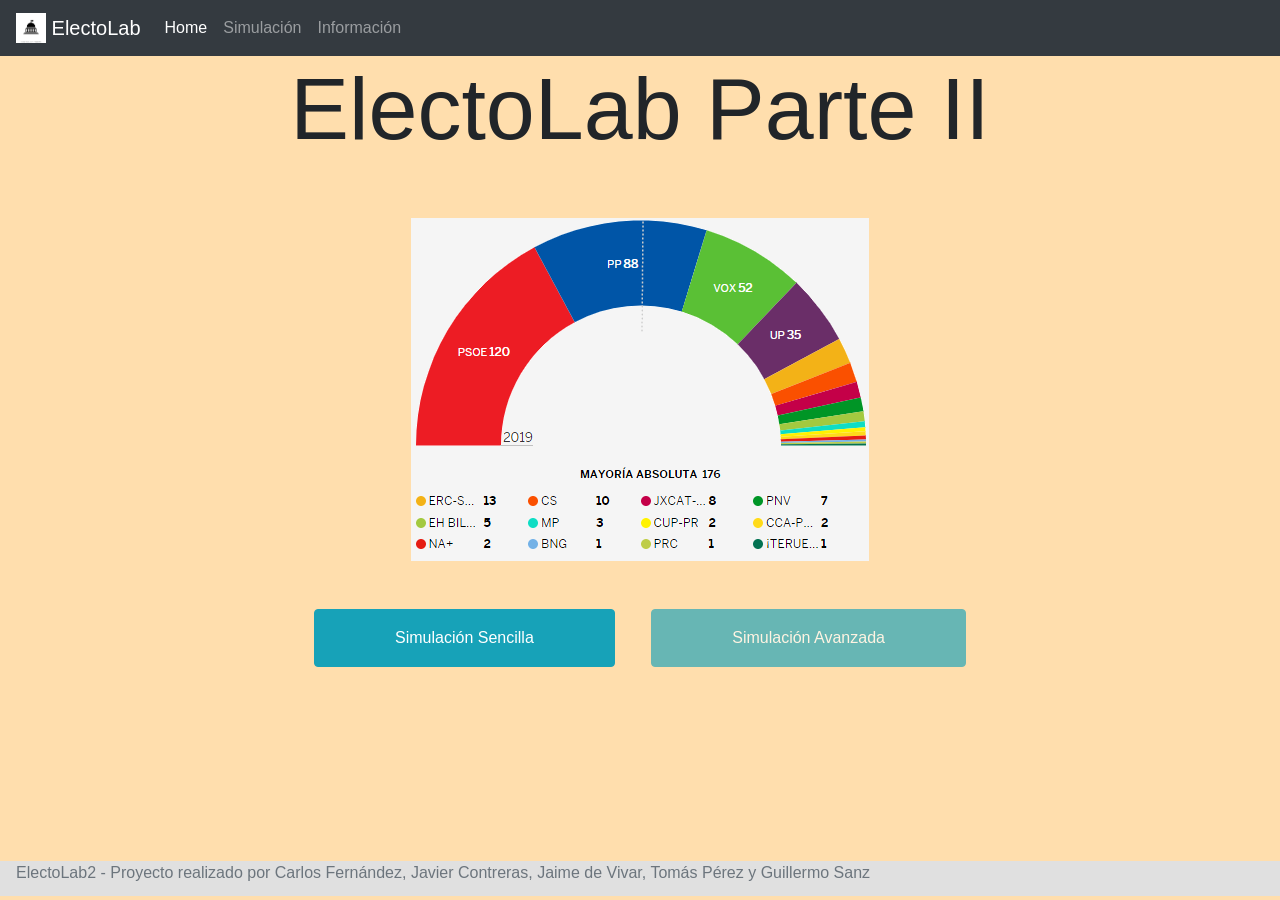
<file: index.html>
<!DOCTYPE html>
<html lang="en">
  <head>
    <meta charset="UTF-8" />
    <meta name="viewport" content="width=device-width, initial-scale=1" />
    <!-- Bootstrap CSS -->
    <link
      rel="stylesheet"
      href="https://stackpath.bootstrapcdn.com/bootstrap/4.3.1/css/bootstrap.min.css"
      integrity="sha384-ggOyR0iXCbMQv3Xipma34MD+dH/1fQ784/j6cY/iJTQUOhcWr7x9JvoRxT2MZw1T"
      crossorigin="anonymous"
    />
    <link rel="stylesheet" type="text/css" href="assets/css/main.css" />
    <title>ElectoLab</title>
  </head>
  <body style="background-color: navajowhite;">
    <!-- Header -->
    <header class="header"></header>
    <!-- Information page -->

    <!-- Content -->
    <section class="container container-index">
      <h1 class="display-2">ElectoLab Parte II</h1>

      <img
        id="resultados"
        src="assets/images/resultados.png"
        alt="resultados de las elecciones generales de 2019"
      />
      <div id="btns-home">
        <a
          role="button"
          id="btn-home"
          class="btn btn-info"
          href="simulation.html"
          >Simulación Sencilla</a
        >
        <a role="button" id="btn-home" class="btn btn-info disabled" href="#"
          >Simulación Avanzada</a
        >
      </div>
    </section>

    <!-- Footer -->
    <footer class="footer"></footer>

    <!-- Bootstrap required JS -->
    <script
      src="https://code.jquery.com/jquery-3.4.1.min.js"
      integrity="sha256-CSXorXvZcTkaix6Yvo6HppcZGetbYMGWSFlBw8HfCJo="
      crossorigin="anonymous"
    ></script>
    <script
      src="https://cdn.jsdelivr.net/npm/popper.js@1.16.0/dist/umd/popper.min.js"
      integrity="sha384-Q6E9RHvbIyZFJoft+2mJbHaEWldlvI9IOYy5n3zV9zzTtmI3UksdQRVvoxMfooAo"
      crossorigin="anonymous"
    ></script>
    <script
      src="https://stackpath.bootstrapcdn.com/bootstrap/4.4.1/js/bootstrap.min.js"
      integrity="sha384-wfSDF2E50Y2D1uUdj0O3uMBJnjuUD4Ih7YwaYd1iqfktj0Uod8GCExl3Og8ifwB6"
      crossorigin="anonymous"
    ></script>

    <!-- JS file responsible for load the partials -->
    <script type="text/javascript" src="assets/js/main.js"></script>
  </body>
</html>
</file>
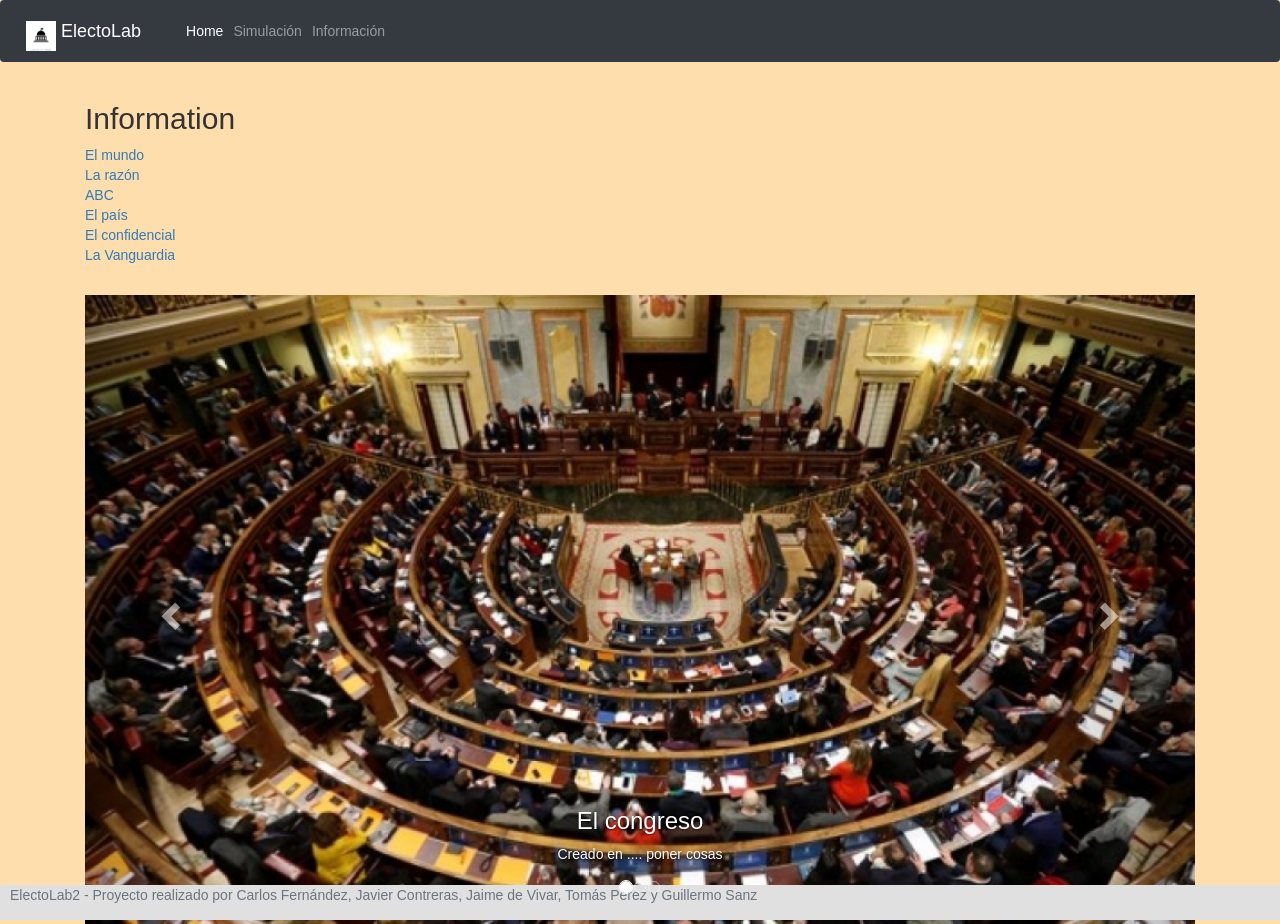
<file: information.html>
<!DOCTYPE html>
<html lang="en">
  <head>
    <title>Informacion sobre el congreso</title>
    <meta charset="utf-8" />
    <meta name="viewport" content="width=device-width, initial-scale=1" />
    <!-- Bootstrap CSS -->
    <link
      rel="stylesheet"
      href="https://stackpath.bootstrapcdn.com/bootstrap/4.3.1/css/bootstrap.min.css"
      integrity="sha384-ggOyR0iXCbMQv3Xipma34MD+dH/1fQ784/j6cY/iJTQUOhcWr7x9JvoRxT2MZw1T"
      crossorigin="anonymous"
    />
    <link rel="stylesheet" type="text/css" href="assets/css/main.css" />
    <link
      rel="stylesheet"
      href="https://maxcdn.bootstrapcdn.com/bootstrap/3.4.1/css/bootstrap.min.css"
    />
    <script src="https://ajax.googleapis.com/ajax/libs/jquery/3.4.1/jquery.min.js"></script>
    <script src="https://maxcdn.bootstrapcdn.com/bootstrap/3.4.1/js/bootstrap.min.js"></script>
  </head>

  <body style="background-color: navajowhite;">
    <!-- Header -->
    <header class="header"></header>
    <div class="container">
      <h2>Information</h2>
      <!-- Body -->
      <p>
        <a href="https://www.elmundo.es/">El mundo</a><br />
        <a href="https://www.larazon.es/">La razón</a><br />
        <a href="https://www.abc.es/">ABC</a><br />
        <a href="https://elpais.com/">El país</a><br />
        <a href="https://www.elconfidencial.com/">El confidencial</a><br />
        <a href="https://www.lavanguardia.com/">La Vanguardia</a><br />
        <br />
      </p>
      <div id="myCarousel" class="carousel slide" data-ride="carousel">
        <!-- Indicators -->
        <ol class="carousel-indicators">
          <li data-target="#myCarousel" data-slide-to="0" class="active"></li>
          <li data-target="#myCarousel" data-slide-to="1"></li>
          <li data-target="#myCarousel" data-slide-to="2"></li>
        </ol>

        <!-- Wrapper for slides -->
        <div class="carousel-inner">
          <div class="item active">
            <img
              src="assets/images/congreso1.jpg"
              alt="Congreso"
              style="width:100%;"
            />
            <div class="carousel-caption">
              <h3>El congreso</h3>
              <p>Creado en .... poner cosas</p>
            </div>
          </div>

          <div class="item">
            <img
              src="assets/images/pedro.jpg"
              alt="Pedro Sanchez"
              style="width:100%;"
            />
            <div class="carousel-caption">
              <h3>Presidente del gobierno</h3>
              <p>Pedro Sanchez, actual presidente del gobierno</p>
            </div>
          </div>

          <div class="item">
            <img
              src="assets/images/constitucion.jpg"
              alt="Constitucion"
              style="width:100%;"
            />
            <div class="carousel-caption">
              <h3>La constitución</h3>
              <p>Constitución del año....</p>
            </div>
          </div>
        </div>

        <!-- Left and right controls -->
        <a class="left carousel-control" href="#myCarousel" data-slide="prev">
          <span class="glyphicon glyphicon-chevron-left"></span>
          <span class="sr-only">Previous</span>
        </a>
        <a class="right carousel-control" href="#myCarousel" data-slide="next">
          <span class="glyphicon glyphicon-chevron-right"></span>
          <span class="sr-only">Next</span>
        </a>
      </div>
    </div>
    <footer class="footer"></footer>

    <!-- Bootstrap required JS -->
    <script
      src="https://code.jquery.com/jquery-3.4.1.min.js"
      integrity="sha256-CSXorXvZcTkaix6Yvo6HppcZGetbYMGWSFlBw8HfCJo="
      crossorigin="anonymous"
    ></script>
    <script
      src="https://cdn.jsdelivr.net/npm/popper.js@1.16.0/dist/umd/popper.min.js"
      integrity="sha384-Q6E9RHvbIyZFJoft+2mJbHaEWldlvI9IOYy5n3zV9zzTtmI3UksdQRVvoxMfooAo"
      crossorigin="anonymous"
    ></script>
    <script
      src="https://stackpath.bootstrapcdn.com/bootstrap/4.4.1/js/bootstrap.min.js"
      integrity="sha384-wfSDF2E50Y2D1uUdj0O3uMBJnjuUD4Ih7YwaYd1iqfktj0Uod8GCExl3Og8ifwB6"
      crossorigin="anonymous"
    ></script>

    <!-- JS file responsible for load the partials -->
    <script type="text/javascript" src="assets/js/main.js"></script>
  </body>
</html>
</file>
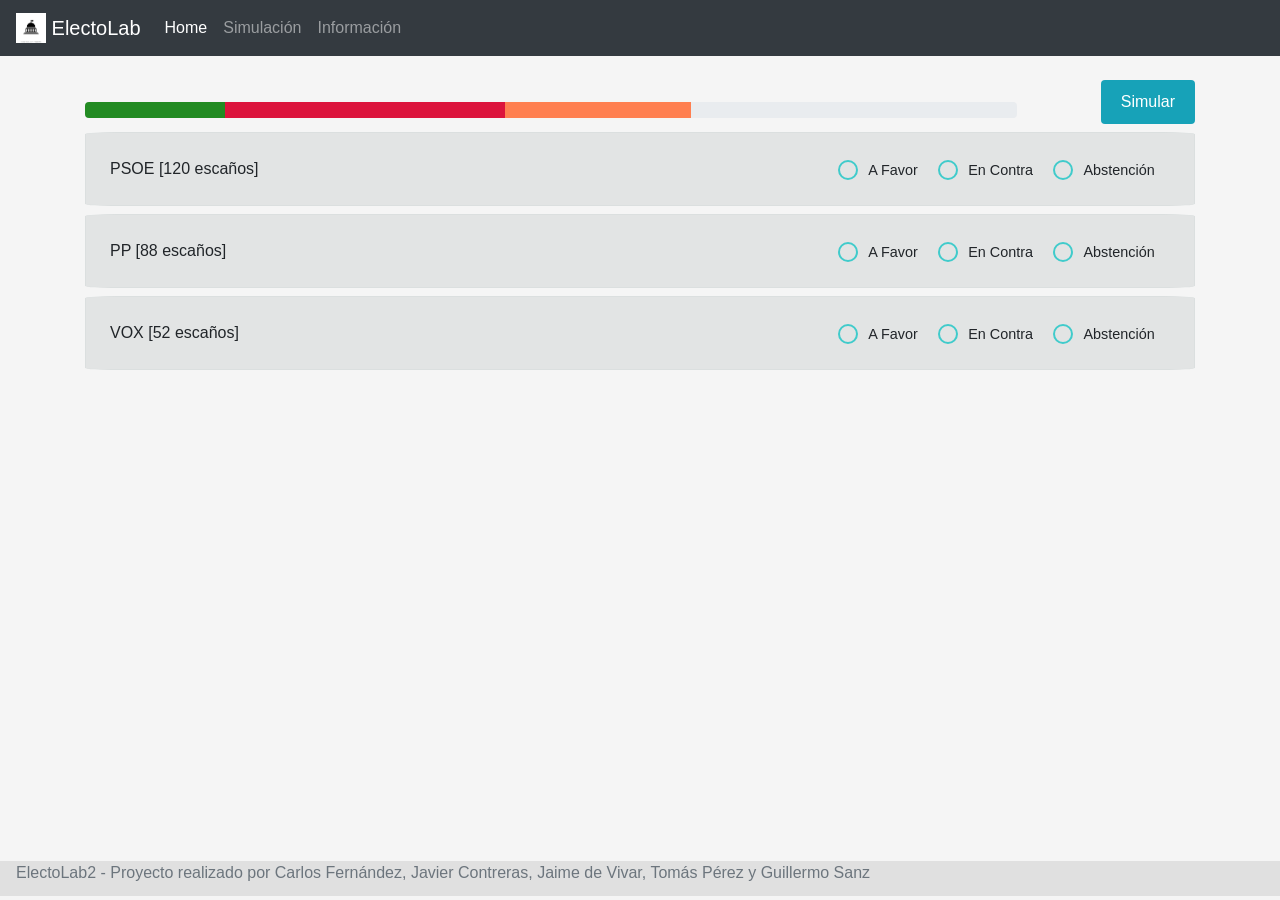
<file: simulation.html>
<!DOCTYPE html>
<html lang="en">
  <head>
    <meta charset="UTF-8" />
    <meta name="viewport" content="width=device-width, initial-scale=1" />
    <!-- Bootstrap CSS -->
    <link
      rel="stylesheet"
      href="https://stackpath.bootstrapcdn.com/bootstrap/4.3.1/css/bootstrap.min.css"
      integrity="sha384-ggOyR0iXCbMQv3Xipma34MD+dH/1fQ784/j6cY/iJTQUOhcWr7x9JvoRxT2MZw1T"
      crossorigin="anonymous"
    />
    <link rel="stylesheet" type="text/css" href="assets/css/main.css" />
    <link rel="stylesheet" type="text/css" href="assets/css/radioButtons.css" />
    <title>Simulación</title>
  </head>
  <body>
    <!-- Header -->
    <header class="header"></header>

    <!-- Content -->
    <section class="container container-simular">
      <div id="simulation-header">
        <a
          role="button"
          id="simular-btn-simulation"
          class="btn btn-info"
          href="results.html"
          >Simular</a
        >
        <div class="progress">
          <div
            class="progress-bar"
            role="progressbar"
            style="width: 15%; background-color: forestgreen"
            aria-valuenow="15"
            aria-valuemin="0"
            aria-valuemax="100"
          ></div>
          <div
            class="progress-bar "
            role="progressbar"
            style="width: 30%; background-color: crimson"
            aria-valuenow="30"
            aria-valuemin="0"
            aria-valuemax="100"
          ></div>
          <div
            class="progress-bar "
            role="progressbar"
            style="width: 20%; background-color: coral"
            aria-valuenow="20"
            aria-valuemin="0"
            aria-valuemax="100"
          ></div>
        </div>
      </div>

      <div id="asignar-voto">
        <!-- #########   PSOE   ########## -->
        <div class="asignar-voto-partido">
          <p class="partido">PSOE [120 escaños]</p>
          <!-- Aqui los radio buttons -->
          <div class="botones">
            <label for="PSOE1" class="radio">
              <input type="radio" name="PSOE" id="PSOE1" class="hidden" />
              <span class="label"></span>A Favor
            </label>

            <label for="PSOE2" class="radio">
              <input type="radio" name="PSOE" id="PSOE2" class="hidden" />
              <span class="label"></span>En Contra
            </label>

            <label for="PSOE3" class="radio">
              <input type="radio" name="PSOE" id="PSOE3" class="hidden" />
              <span class="label"></span>Abstención
            </label>
          </div>
          <!-- Aqui terminan los radio buttons -->
        </div>

        <!-- #########   PP   ########## -->
        <div class="asignar-voto-partido">
          <p class="partido">PP [88 escaños]</p>
          <!-- Aqui los radio buttons -->
          <div class="botones">
            <label for="PP1" class="radio">
              <input type="radio" name="PP" id="PP1" class="hidden" />
              <span class="label"></span>A Favor
            </label>

            <label for="PP2" class="radio">
              <input type="radio" name="PP" id="PP2" class="hidden" />
              <span class="label"></span>En Contra
            </label>

            <label for="PP3" class="radio">
              <input type="radio" name="PP" id="PP3" class="hidden" />
              <span class="label"></span>Abstención
            </label>
          </div>
          <!-- Aqui terminan los radio buttons -->
        </div>

        <!-- #########   VOX   ########## -->
        <div class="asignar-voto-partido">
          <p class="partido">VOX [52 escaños]</p>
          <!-- Aqui los radio buttons -->
          <div class="botones">
            <label for="VOX1" class="radio">
              <input type="radio" name="VOX" id="VOX1" class="hidden" />
              <span class="label"></span>A Favor
            </label>

            <label for="VOX2" class="radio">
              <input type="radio" name="VOX" id="VOX2" class="hidden" />
              <span class="label"></span>En Contra
            </label>

            <label for="VOX3" class="radio">
              <input type="radio" name="VOX" id="VOX3" class="hidden" />
              <span class="label"></span>Abstención
            </label>
          </div>
          <!-- Aqui terminan los radio buttons -->
        </div>
      </div>
    </section>

    <!-- Footer -->
    <footer class="footer"></footer>

    <!-- Bootstrap required JS -->
    <script
      src="https://code.jquery.com/jquery-3.4.1.min.js"
      integrity="sha256-CSXorXvZcTkaix6Yvo6HppcZGetbYMGWSFlBw8HfCJo="
      crossorigin="anonymous"
    ></script>
    <script
      src="https://cdn.jsdelivr.net/npm/popper.js@1.16.0/dist/umd/popper.min.js"
      integrity="sha384-Q6E9RHvbIyZFJoft+2mJbHaEWldlvI9IOYy5n3zV9zzTtmI3UksdQRVvoxMfooAo"
      crossorigin="anonymous"
    ></script>
    <script
      src="https://stackpath.bootstrapcdn.com/bootstrap/4.4.1/js/bootstrap.min.js"
      integrity="sha384-wfSDF2E50Y2D1uUdj0O3uMBJnjuUD4Ih7YwaYd1iqfktj0Uod8GCExl3Og8ifwB6"
      crossorigin="anonymous"
    ></script>

    <!-- JS file responsible for load the partials -->
    <script type="text/javascript" src="assets/js/main.js"></script>
  </body>
</html>
</file>
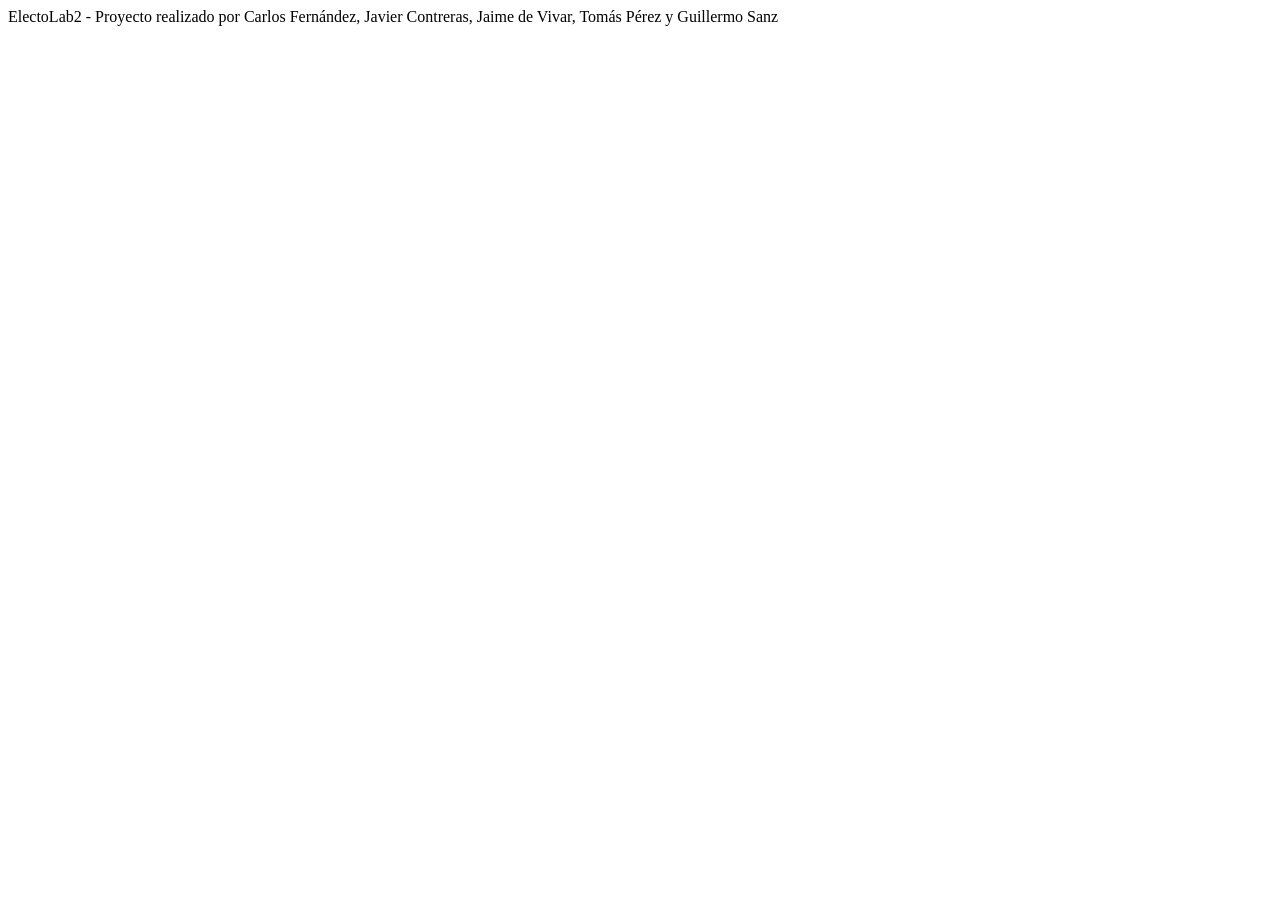
<file: partials/footer.html>
<html lang="en">
  <head>
    <meta charset="UTF-8" />
    <meta name="viewport" content="width=device-width, initial-scale=1" />
  </head>
  <body>
    <p class="text-muted">
      ElectoLab2 - Proyecto realizado por Carlos Fernández, Javier Contreras,
      Jaime de Vivar, Tomás Pérez y Guillermo Sanz
    </p>
  </body>
</html>
</file>
<file: assets/css/main.css>
html {
  position: relative;
  min-height: 100%;
}

body {
  background-color: #f5f5f5;
  font-family: "Roboto", sans-serif;
}

.footer {
  position: absolute;
  bottom: 0.5%;
  width: 100%;
  /* Set the fixed height of the footer here */
  height: 35px;
  background-color: #e0e0e0;
  padding-left: 1rem;
}

/*  ###################   HOME   ##################  */
.container-index {
  display: flex;
  flex-direction: column;
  align-items: center;
  justify-content: center;
}

#resultados {
  padding: 3rem 0;
}

#btn-home {
  padding: 1em 5rem;
  margin: 0 1rem;
}

/*  ###################   SIMULAR   ##################  */
.container-simular {
  display: flex;
  flex-direction: column;
  align-items: stretch;
  margin-top: 1.5em;
}

.simulation-header {
  display: flex;
  flex-direction: row;
  justify-content: space-between;
  /* NO FUNCIONA ----> Deberían estar alineados horizontalmente el boton y la barra de progreso  */
}

.asignar-voto-partido {
  display: flex;
  flex-direction: row;
  border: 1.2px solid #dbdfdf;
  background-color: #e2e4e4;
  border-radius: 3%;
  margin-top: 0.5em;
}

#simular-btn-simulation {
  float: right;
  flex: 0%;
  border: none;
  padding: 10px 20px;
}

.progress {
  margin-top: 2%;
  width: 84%;
}

/*  ###################   RESULTADOS   ##################  */
#results-table {
  margin: 3% 0;
  width: 90%;
}
#save-results-btn {
  align-self: auto;
  margin-top: 1%;
}
</file>
<file: assets/css/radioButtons.css>
.radio {
  position: relative;
  cursor: pointer;
  line-height: 20px;
  font-size: 0.9em;
  margin: 8px;
}
.partido {
  margin-top: 1.5rem;
  margin-bottom: 1.5rem;
  margin-left: 1.5rem;
  width: 30%;
  position: relative;
  float: left;
}
.botones{
  margin-top: 1.2rem;
  margin-left: 35%;
}
.radio .label {
  position: relative;
  display: block;
  float: left;
  margin-right: 10px;
  width: 20px;
  height: 20px;
  border: 2px solid #40cbcb; /* #c8ccd4 */
  border-radius: 100%;
  -webkit-tap-highlight-color: transparent;
}
.radio .label:after {
  content: "";
  position: absolute;
  top: 3px;
  left: 3px;
  width: 10px;
  height: 10px;
  border-radius: 100%;
  background: #225cff; /* Círculo interior del botón */
  transform: scale(0);
  transition: all 0.2s ease;
  opacity: 0.08;
  pointer-events: none;
}
.radio:hover .label:after {
  transform: scale(3.6);
}
input[type="radio"][id="PSOE1"]:checked + .label:after {
  border-color: forestgreen; /* Radio de fuera del botón */
  background: forestgreen; /* Círculo interior del botón */
}
input[type="radio"][id="PSOE2"]:checked + .label:after {
  border-color: crimson; /* Radio de fuera del botón */
  background: crimson; /* Círculo interior del botón */
}
input[type="radio"][id="PSOE3"]:checked + .label:after {
  border-color: coral; /* Radio de fuera del botón */
  background: coral; /* Círculo interior del botón */
}
input[type="radio"][id="PP1"] + .label:after {
  border-color: forestgreen; /* Radio de fuera del botón */
  background: forestgreen; /* Círculo interior del botón */
}
input[type="radio"][id="PP2"] + .label:after {
  border-color: crimson; /* Radio de fuera del botón */
  background: crimson; /* Círculo interior del botón */
}
input[type="radio"][id="PP3"] + .label:after {
  border-color: coral; /* Radio de fuera del botón */
  background: coral; /* Círculo interior del botón */
}
input[type="radio"][id="VOX1"] + .label:after {
  border-color: forestgreen; /* Radio de fuera del botón */
  background: forestgreen; /* Círculo interior del botón */
}
input[type="radio"][id="VOX2"] + .label:after {
  border-color: crimson; /* Radio de fuera del botón */
  background: crimson; /* Círculo interior del botón */
}
input[type="radio"][id="VOX3"] + .label:after {
  border-color: coral; /* Radio de fuera del botón */
  background: coral; /* Círculo interior del botón */
}

input[type="radio"]:checked + .label:after {
  transform: scale(1);
  transition: all 0.2s cubic-bezier(0.35, 0.9, 0.4, 0.9);
  opacity: 1;
}

.hidden {
  display: none;
}
</file>
